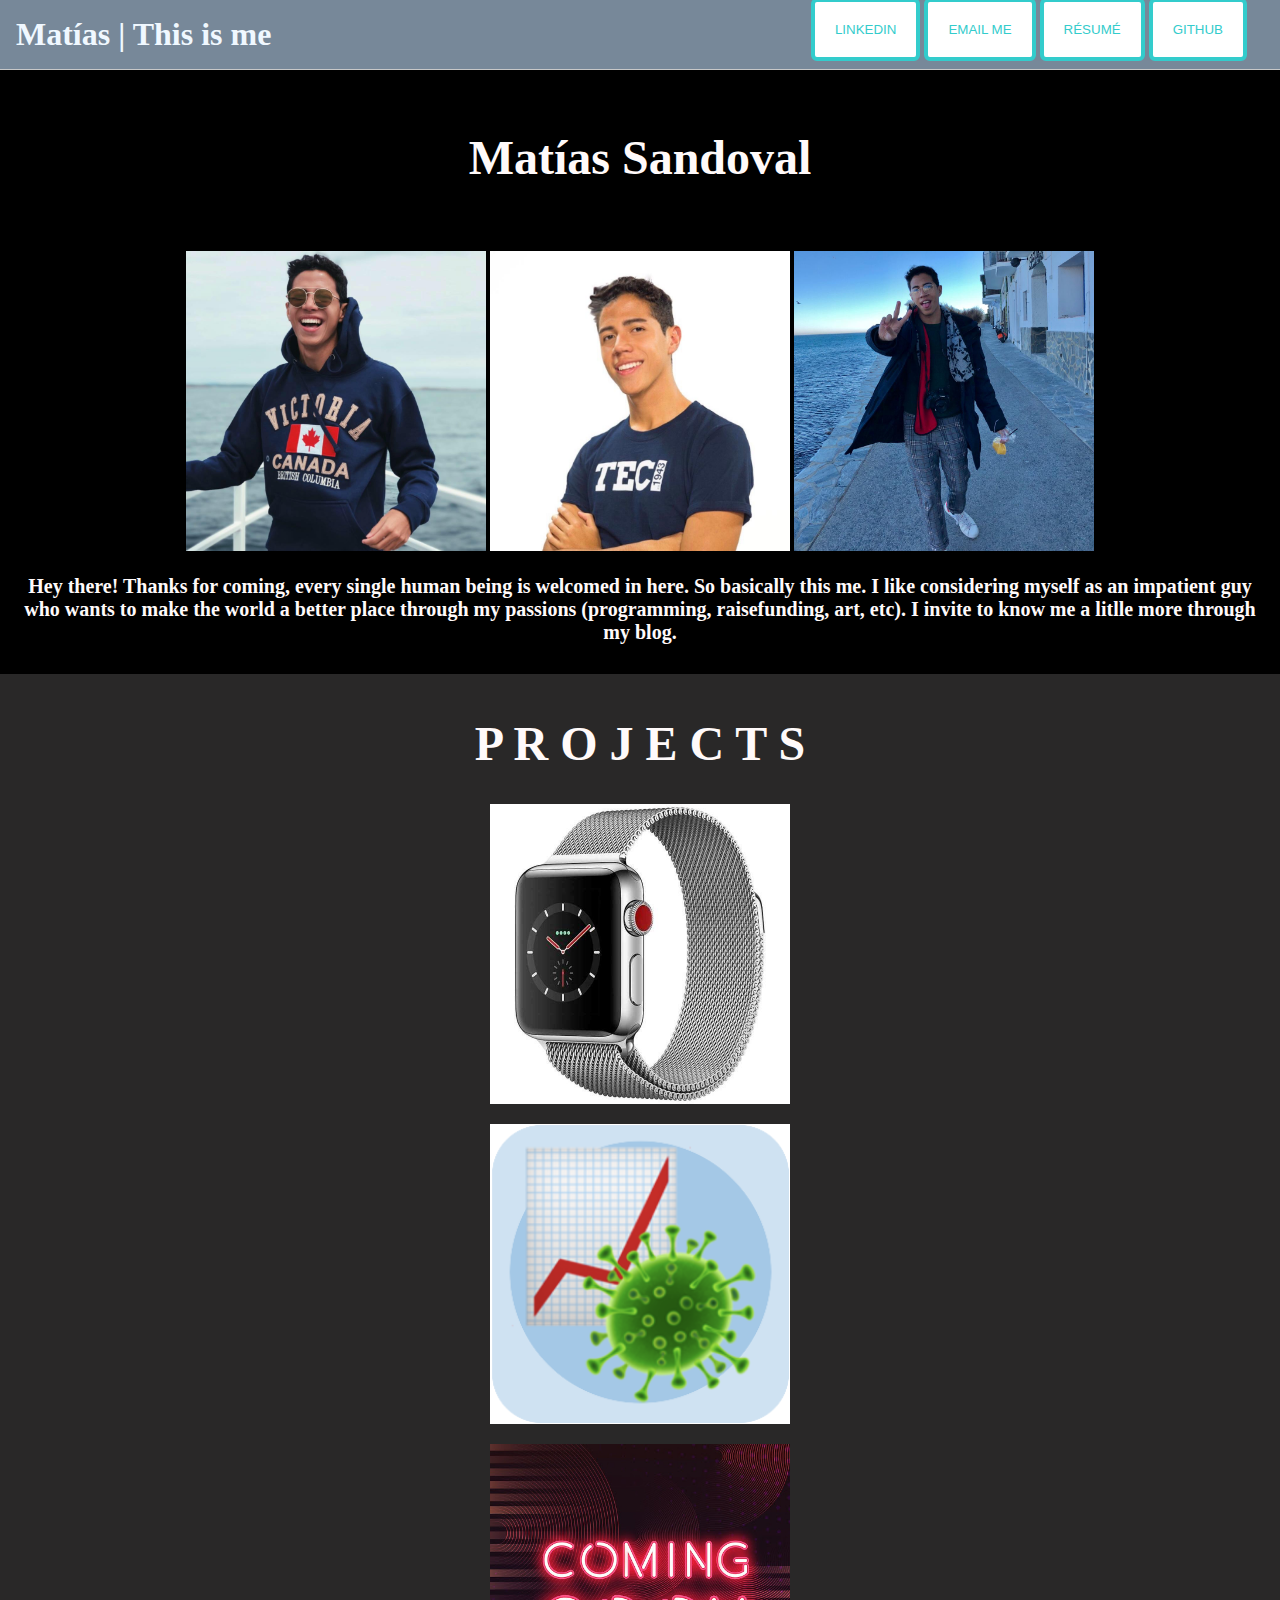
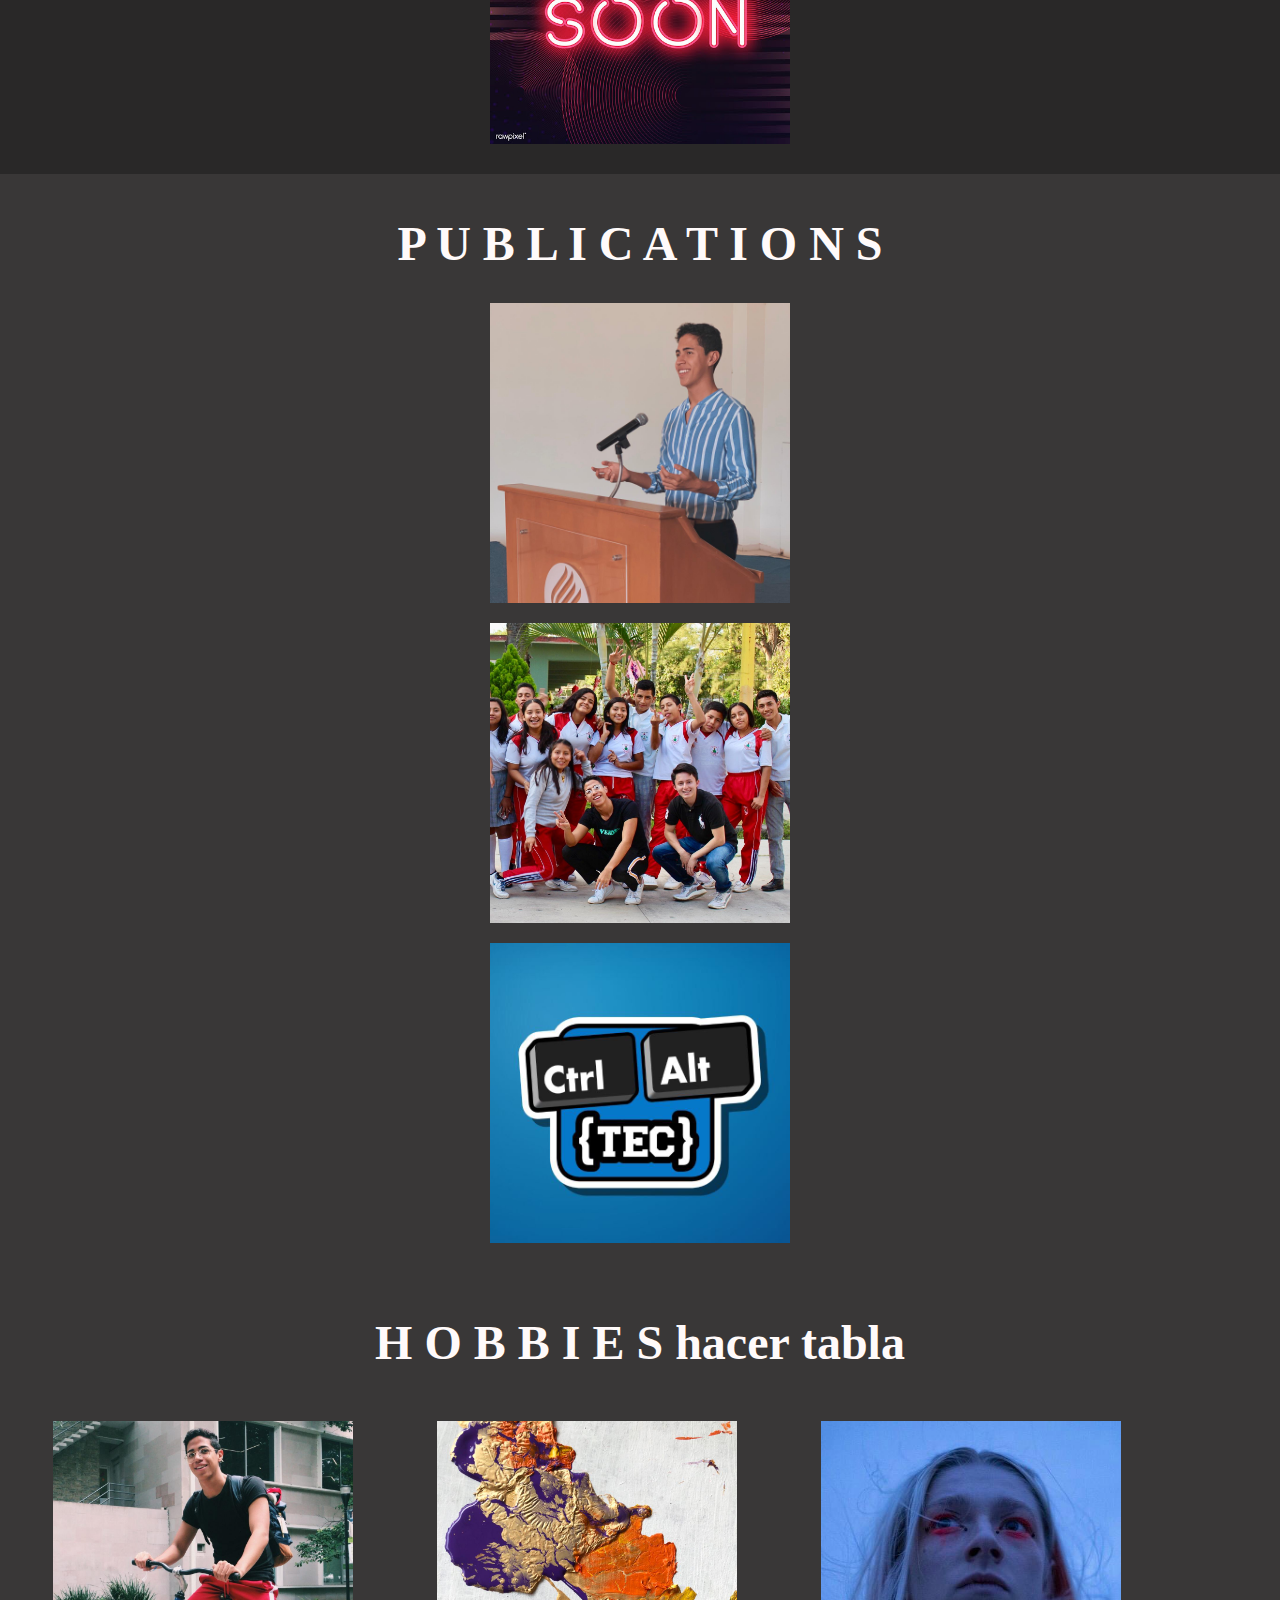
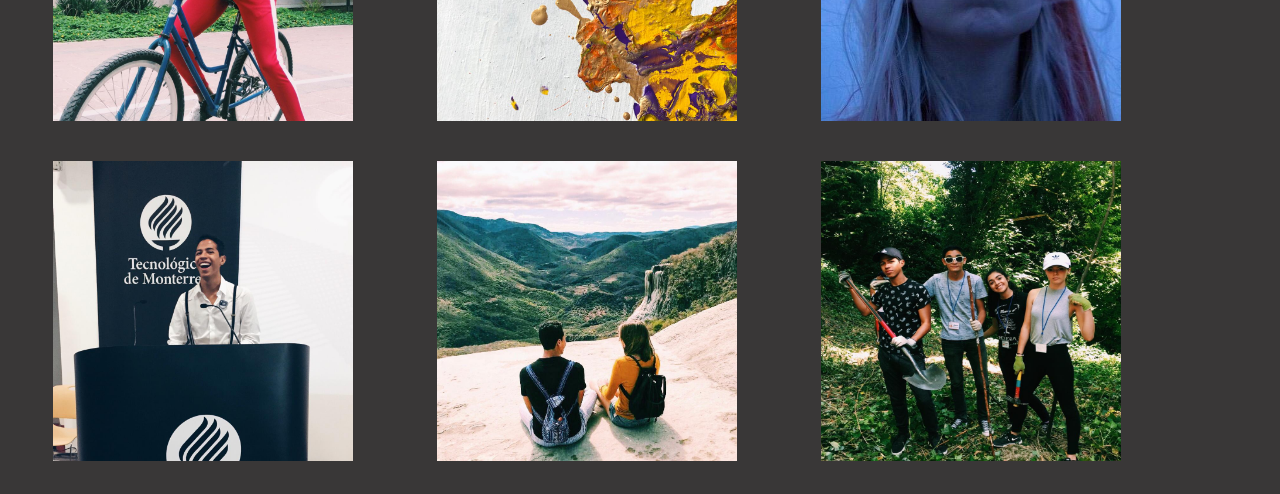
<file: index.html>
<!DOCTYPE html>
<html>
<head>
    <meta charset="utf-8">
    
    <meta name="viewport" content="width=device-width, initial-scale=1.0">

    <link rel="stylesheet" href="style.css">

<title>Matías | This is me</title>
<!--Style siempre va dentro de head y las classes se definen con "." al principio-->

</head>
<body style="background-color: black;" >
    <nav id="barrita" >
        <!-- __________barra de hasta arriba______ -->
        
        
        

               <a href="?"  id="titulos">
        
                   <!-- <img src="https://ctrl-alt-tec.hackclub.com/img/logo-block.png" alt="CtrlAltTec" srcset=""> -->
                   Matías | This is me
                
               </a>
        
               <div>

                <table style="right: 30px;   position: absolute; bottom: 5px;">
                    <tr>
                        <td>
                            <a href="https://www.linkedin.com/in/matiasmrms/"  >
                                <button class="botonAzul" > LinkedIn </button>        
                               </a>

                        </td>
                            
                        <td>
                            <a href="mailto:matt.sandov@gmailcom?subject=your title&body=TThe message">
                                <button class="botonAzul"> EMAIL ME</button>
                            </a>
                        </td>

                        <td>
                            <a href="/Users/matiasmendez/Desktop/ProyectosPractica/a01422885.github.io/Matias_resume_google.pdf" >
                                <button class="botonAzul"> RÉSUMÉ </button>
                            </a>


                        </td>

                        <td>
                            <a href="https://github.com/matiasandov">
                                <button class="botonAzul"> GitHub </button>
                            </a>


                        </td>
                    </tr>
                </table>
            </div>
            
              
           
        
           </nav>
            <!-- __________barra_____ -->




<!-- __________VIDEO_____________________________ -->


<br>

<!-- __________VIDEO_____________________________ -->







    <!-- __________div de info principal______style="background-color:#292827;"_______________________ -->
<div id="miInfoPrincipal" class="centerTodo"   >
        <h1 style="color:snow; font-size: 3rem; "> Matías Sandoval</h1>
    <p><i>Welcome!</i></p>

    <!--Las imágenes tienen que estar guardardas en el mismo folder style="color: snow; font-size: 2rem; text-justify: center; text-align:justify;-->
    <div> <img src="yo.jpg" width="300" height="300" >
     <img src="hitec.jpeg" width="300" height="300" >
     <img src="cadaques.jpeg" width="300" height="300" >
    </div>

     <h1 id="parrafoINFOprin" > Hey there! Thanks for coming, every single human being is welcomed in here. So basically this me. I like considering myself as an impatient guy who wants to make the world a better place through my passions (programming, raisefunding, art, etc). I invite to know me a litlle more through my blog. </h1>

     <div>

     </div>
    
        
        
    

</div>



<!-- __________div de info principal______________________________________ -->


 <!-- __________div de proyectos_____________________________ -->
 <div id="miInfoPrincipal" class="centerTodo" style="background-color:#292828;" >
        <h1 style="color:snow; font-size: 3rem;"> P R O J E C T S</h1>

    <!--Las imágenes tienen que estar guardardas en el mismo folder-->

    <div  class="container" > 

        <a  href="https://github.com/a01422885/iHealth">
        <figure >
            <img src="iwatch.jpg" id="opacidad" alt="iwatch" width="300" height="300" />
            <figcaption class="centered" >Watch OS app: iHealth</figcaption>
        </figure>
        </a>


    </div>

    <div class="container">
        <a  href="https://ctrl-alt-tec.github.io/CovidApp/">
            <figure >
                <img src="covidapp.png" id="opacidad" alt="covidApp" width="300" height="300" />
                <figcaption class="centered" >CovidApp</figcaption>
            </figure>
            </a>
    </div>

    <div class="container">
        <a  >
            <figure >
                <img src="COMING.jpg" id="opacidad" alt="COMING" width="300" height="300" />
                <figcaption class="centered" >Covid Tracker Device</figcaption>
            </figure>
            </a>
    </div>

</div> <!-- __________div de proyectos______________________________________ -->


 <!-- __________div de PUBLICACIONES_____________________________ -->
 <div id="miInfoPrincipal" class="centerTodo" style="background-color:#393737;" >
    <h1 style="color:snow; font-size: 3rem;">  P U B L I C A T I O N S </h1>

<!--Las imágenes tienen que estar guardardas en el mismo folder-->
    
    <div  class="container" > 

        <a  href="https://www.instagram.com/matiasr.embajadorestec/">
        <figure >
            <img src="embajador.jpeg" id="opacidad" alt="embajador" width="300" height="300" />
            <figcaption class="centered" > Tec Ambassador </figcaption>
        </figure>
        </a>


    </div>

    <div class="container">
        <a  href="https://tec.mx/es/noticias/cuernavaca/institucion/3-generaciones-de-liderazgo-en-accion">
            <figure >
                <img src="litros.jpeg" id="opacidad" alt="litros" width="300" height="300" />
                <figcaption class="centered" >Litros de Ayuda</figcaption>
            </figure>
            </a>
    </div>

    <div class="container">
        <a  href="https://blog.ctrl-alt-tec.hackclub.com/?post=hackquaranine-20">
            <figure >
                <img src="ctrl.jpeg" id="opacidad" alt="ctrl" width="300" height="300" />
                <figcaption class="centered" >Ctrl Alt Tec</figcaption>
            </figure>
            </a>
    </div>

</div> <!-- __________div de PUBLICACIONES______________________________________ -->

 <!-- __________div de Hobbies _____________________________ -->
 <div id="miInfoPrincipal" class="centerTodo" style="background-color:#393737;" >
    <h1 style="color:snow; font-size: 3rem;">  H O B B I E S  hacer tabla </h1>

<!--Las imágenes tienen que estar guardardas en el mismo folder-->

<table>
    <tr>
        <td>
            <div  class="container" > 

                <a >
                <figure >
                    <img src="bici.jpeg" id="opacidad" alt="embajador" width="300" height="300" />
                    <figcaption class="centered" > Biking </figcaption>
                </figure>
                </a>
        
        
            </div>

        </td>
            
        <td>
            <div class="container">
                <a >
                    <figure >
                        <img src="arte.jpeg" id="opacidad" alt="litros" width="300" height="300" />
                        <figcaption class="centered" >Art</figcaption>
                    </figure>
                    </a>
            </div>


        </td>

        <td>
            <div class="container">
                <a  >
                    <figure >
                        <img src="cine.jpeg" id="opacidad" alt="cine" width="300" height="300" />
                        <figcaption class="centered" >Cinematography</figcaption>
                    </figure>
                    </a>
            </div>


        </td>
    </tr>
        <!-- segunda filaaaaaaa -->

    <tr>
        <td>
            <div class="container">
                <a  >
                    <figure >
                        <img src="speak.jpeg" id="opacidad" alt="speak" width="300" height="300" />
                        <figcaption class="centered" >Public Speaking</figcaption>
                    </figure>
                    </a>
            </div>

        </td>

        <td>

            <div class="container">
                <a  >
                    <figure >
                        <img src="travel.jpeg" id="opacidad"  width="300" height="300" />
                        <figcaption class="centered" >Traveling </figcaption>
                    </figure>
                    </a>
            </div>

        </td>

        <td>

            <div class="container">
                <a  >
                    <figure >
                        <img src="volunteer.jpeg" id="opacidad"  width="300" height="300" />
                        <figcaption class="centered" >Volunteering</figcaption>
                    </figure>
                    </a>
            </div>

        </td>



    </tr>


</table>



</div> <!-- __________div de hobbies______________________________________ -->

<!--Las imágenes tienen que estar guardardas en el mismo folder-->
    




</body>
</html>
</file>
<file: style.css>
body, html {
    font-family: Cambria, Cochin, Georgia, Times, 'Times New Roman', serif;;
    margin: 0;
    padding: 0;
    
}
nav{
    /*aqui le mueves para sber que tan alta hacer la barrita*/
    height: 70px;
    background-color: rgba(255,255,255,0.8);
    position: sticky;
    top: 0;
    z-index: 999;
    backdrop-filter: blur(10px);
    -webkit-backdrop-filter: blur(10px);
    border-bottom: 1px solid rgb(200,200,200);
    display: flex;
    align-items: center;
    padding: 8px 16px;
    box-sizing: border-box;
    
}

/*color nomas */
#barrita{
    background-color: lightslategray;
    text-align: center;

}

#miInfoPrincipal{
    align-items: center;
    justify-content: center;

  /*asi se ajusta automaticamente*/
    width: auto;

    /*separa entre un contenedor y otro
    margin: 30px;
    /*separa adentro del contendor und etermiando espacio
    padding: 50px;
    /*border: 2px solid rgb(200,200,200);*/
    /*redondear borde
    border-radius: 20px;
    /*formato en el que se acomodaran los elemntos de adentro de los contenedores*/
    display: block;
    flex-direction: column;
    justify-content: start;
    text-decoration: none;

}

#parrafoINFOprin{
  
    display: block;
    margin-block-start: 1em;
    margin-block-end: 1em;
    margin-inline-start: 0px;
    margin-inline-end: 0px;
    color: snow; 
    /*text-justify: center;
    text-align:justify;*/
    font-size: 20px;
    
   
    
}

#titulos{
    /*color de texto*/
    color: aliceblue;
    font-weight: 600;
    font-size: 2rem;
    /*ensanchar el contendor*/
    text-decoration: none;
    /*alinear texto*/
    box-align: center;
    justify-content: center;
    text-align: center;
}

.centerTodo{
    /*elemento*/    
    margin: auto;
    width: 50%;
  
    padding: 10px;
    /*texto*/
    text-align: center;
    

    /*imagen*/

}

/* Texto flotante sobre imagen */
/* Invisible texto */
figcaption {
    display:none; 
    transition: all .5s;
  }

   /* siemrpe que quieras indicar una instruccion al pasar el raton usas hover*/
  /* Visible texto */
  figure:hover > figcaption {
    display:block;
    transition: all .5s;
    
    font-weight: 600;
    font-size: 1.5rem;
    word-wrap: break-word;
  }

  /* texto alineado encima de imagen */
  .centered {
    color: white;
    position: absolute;
    top: 50%;
    left: 50%;
    transform: translate(-50%, -50%);
  }

  /* Contenedor de imagen y texto */
.container {
    position: relative;
    text-align: center;
    color: white;
    
  }
/* cambiar opacidad y color cuando estes sobre un objeto*/
  #opacidad:hover{
    opacity: 0.5;
    background-color:#000;
  }

  .botonAzul {
    color: rgb(51, 204, 204) !important;
    text-transform: uppercase;
    background: #ffffff;
    padding: 20px;
    border: 4px solid rgb(51, 204, 204)!important;
    border-radius: 6px;
    
    transition: all 0.3s ease 0s;
    
    
    bottom: 7px;
    }

    .botonAzul:hover {
        color: #494949 !important;
        border-radius: 50px;
        border-color: #494949 !important;
        transition: all 0.3s ease 0s;
        }

 /* ------------font weight es para hacer letras más bold-------*/ 
 a {
  color: snow;
  font-weight: 900;
  
  text-decoration: none;
  }
 
a:link {
color: snow;
font-weight: 900;
background-color: transparent;
text-decoration: none;
}
a:hover {
color: black;
font-weight: 900;
background-color: transparent;
text-decoration: none;
}

#myVideo {
  -webkit-transform: rotate(90deg);
    -moz-transform: rotate(90deg);
    -o-transform: rotate(90deg);
    -ms-transform: rotate(90deg);
    transform: rotate(90deg);

  min-width: 100%;
  min-height: 100%;
  width: auto;
  height: auto;

  position: fixed;    
  top: 50%;
  left: 50%;
  transform: translateX(-50%) translateY(-50%); 
      
  z-index: -100;
    
  /*background-size: responsive;*/
 
}
</file>
